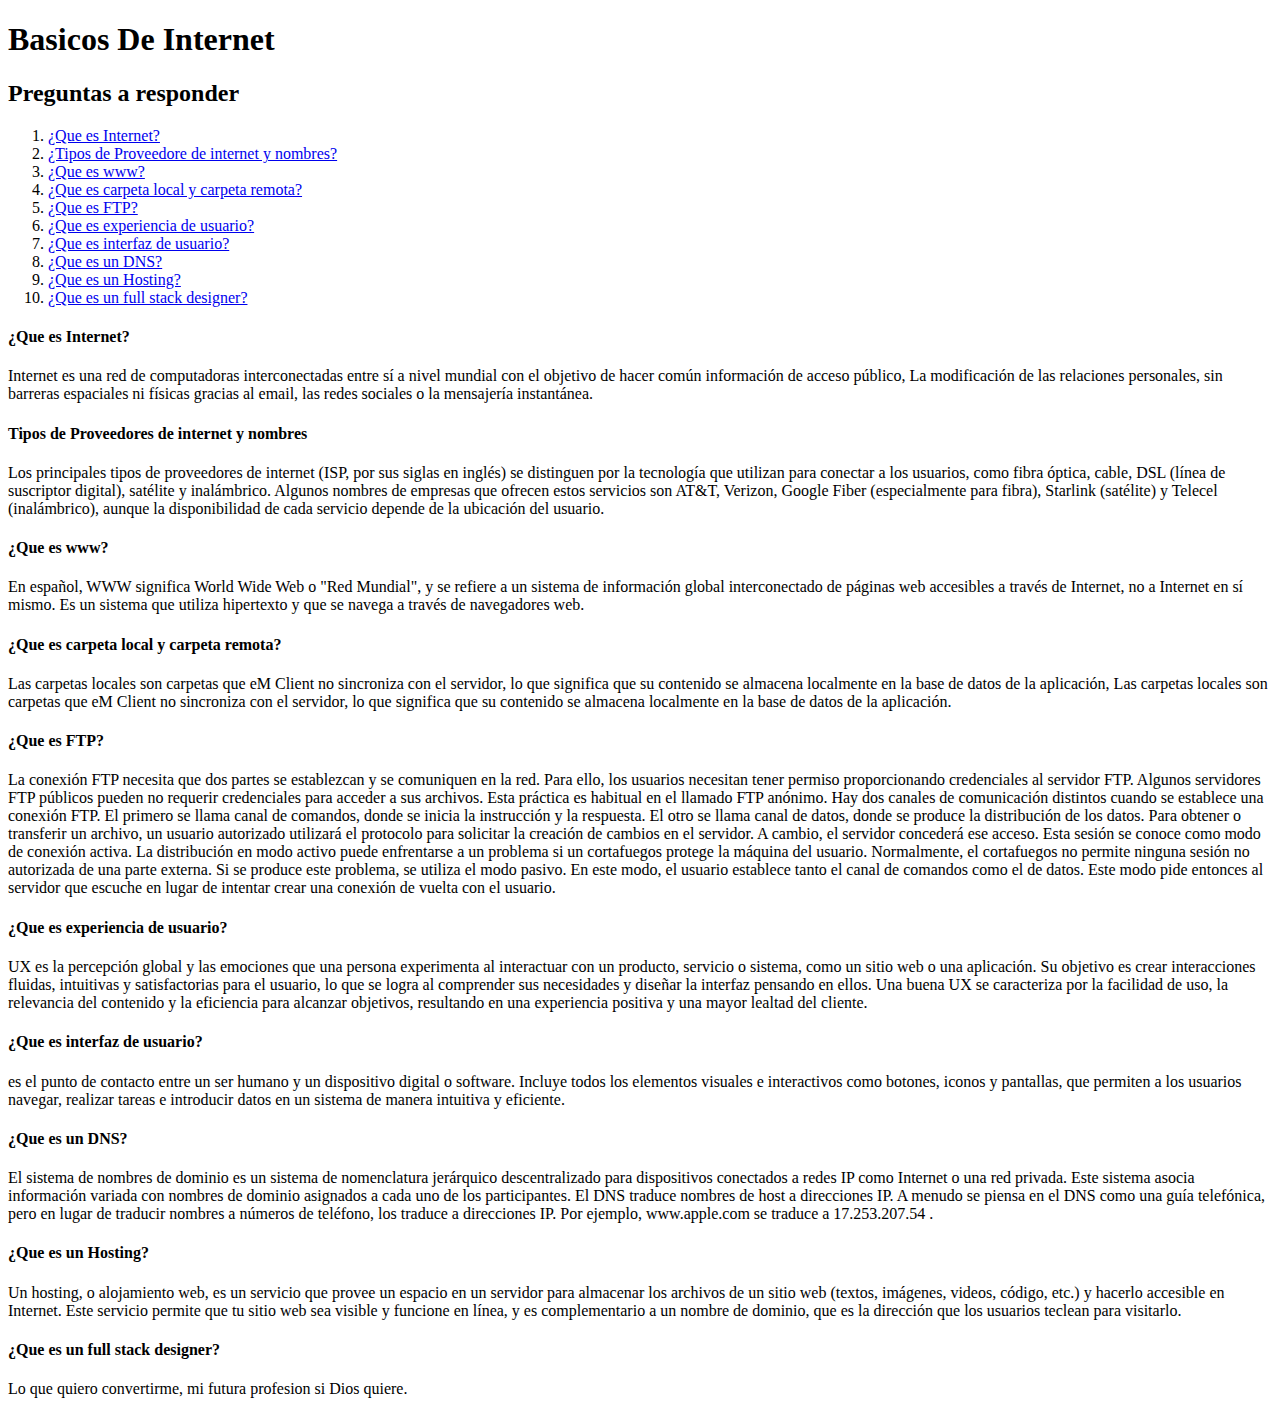
<file: u2/Basicosinternet.html>
<!DOCTYPE html>
<html lang="en">
<head>
    <meta charset="UTF-8">
    <meta name="viewport" content="width=device-width, initial-scale=1.0">
    <title>Basicos de Internet</title>
    <link rel="stylesheet" href="../u2/Basicosinternet.html">
</head>
<body>
    <header>
        <H1>Basicos De Internet</H1>
    </header>
    <main>
<h2>Preguntas a responder</h2>
<ol>
  <li><a href="#1">¿Que es Internet?</a></li>
  <li><a href="#2">¿Tipos de Proveedore de internet y nombres?</a></li>
  <li><a href="#3">¿Que es www?</a></li>
  <li><a href="#4">¿Que es carpeta local y carpeta remota?</a></li>
  <li><a href="#5">¿Que es FTP?</a></li>
  <li><a href="#6">¿Que es experiencia de usuario?</a></li>
  <li><a href="#7">¿Que es interfaz de usuario?</a></li>
  <li><a href="#8">¿Que es un DNS?</a></li>
  <li><a href="#9">¿Que es un Hosting?</a></li>
  <li><a href="#10">¿Que es un full stack designer?</a></li>
</ol>



<a name="1"></a>
<h4>¿Que es Internet?</h4>
<p>Internet es una red de computadoras interconectadas entre sí a nivel mundial con el objetivo de hacer común información de acceso público, La modificación de las relaciones personales, sin barreras espaciales ni físicas gracias al email, las redes sociales o la mensajería instantánea.</p>


<a name="2"></a>
<h4>Tipos de Proveedores de internet y nombres</h4>
<p>Los principales tipos de proveedores de internet (ISP, por sus siglas en inglés) se distinguen por la tecnología que utilizan para conectar a los usuarios, como fibra óptica, cable, DSL (línea de suscriptor digital), satélite y inalámbrico. Algunos nombres de empresas que ofrecen estos servicios son AT&T, Verizon, Google Fiber (especialmente para fibra), Starlink (satélite) y Telecel (inalámbrico), aunque la disponibilidad de cada servicio depende de la ubicación del usuario. </p>

<a name="3"></a>
<h4>¿Que es www?</h4>
<p>En español, WWW significa World Wide Web o "Red Mundial", y se refiere a un sistema de información global interconectado de páginas web accesibles a través de Internet, no a Internet en sí mismo. Es un sistema que utiliza hipertexto y que se navega a través de navegadores web. </p>

<a name="4"></a>
<h4>¿Que es carpeta local y carpeta remota?</h4>
<p>Las carpetas locales son carpetas que eM Client no sincroniza con el servidor, lo que significa que su contenido se almacena localmente en la base de datos de la aplicación, Las carpetas locales son carpetas que eM Client no sincroniza con el servidor, lo que significa que su contenido se almacena localmente en la base de datos de la aplicación.</p>

<a name="5"></a>
<h4>¿Que es FTP?</h4>
<p>La conexión FTP necesita que dos partes se establezcan y se comuniquen en la red. Para ello, los usuarios necesitan tener permiso proporcionando credenciales al servidor FTP. Algunos servidores FTP públicos pueden no requerir credenciales para acceder a sus archivos. Esta práctica es habitual en el llamado FTP anónimo.
Hay dos canales de comunicación distintos cuando se establece una conexión FTP. El primero se llama canal de comandos, donde se inicia la instrucción y la respuesta. El otro se llama canal de datos, donde se produce la distribución de los datos.
Para obtener o transferir un archivo, un usuario autorizado utilizará el protocolo para solicitar la creación de cambios en el servidor. A cambio, el servidor concederá ese acceso. Esta sesión se conoce como modo de conexión activa.
La distribución en modo activo puede enfrentarse a un problema si un cortafuegos protege la máquina del usuario. Normalmente, el cortafuegos no permite ninguna sesión no autorizada de una parte externa.
Si se produce este problema, se utiliza el modo pasivo. En este modo, el usuario establece tanto el canal de comandos como el de datos. Este modo pide entonces al servidor que escuche en lugar de intentar crear una conexión de vuelta con el usuario.</p>

<a name="6"></a>
<h4>¿Que es experiencia de usuario?</h4>
<p>UX es la percepción global y las emociones que una persona experimenta al interactuar con un producto, servicio o sistema, como un sitio web o una aplicación. Su objetivo es crear interacciones fluidas, intuitivas y satisfactorias para el usuario, lo que se logra al comprender sus necesidades y diseñar la interfaz pensando en ellos. Una buena UX se caracteriza por la facilidad de uso, la relevancia del contenido y la eficiencia para alcanzar objetivos, resultando en una experiencia positiva y una mayor lealtad del cliente. </p>

<a name="7"></a>
<h4>¿Que es interfaz de usuario?</h4>
<p>es el punto de contacto entre un ser humano y un dispositivo digital o software. Incluye todos los elementos visuales e interactivos como botones, iconos y pantallas, que permiten a los usuarios navegar, realizar tareas e introducir datos en un sistema de manera intuitiva y eficiente. </p>

<a name="8"></a>
<h4>¿Que es un DNS?</h4>
<p>El sistema de nombres de dominio es un sistema de nomenclatura jerárquico descentralizado para dispositivos conectados a redes IP como Internet o una red privada. Este sistema asocia información variada con nombres de dominio asignados a cada uno de los participantes.
    El DNS traduce nombres de host a direcciones IP. A menudo se piensa en el DNS como una guía telefónica, pero en lugar de traducir nombres a números de teléfono, los traduce a direcciones IP. Por ejemplo, www.apple.com se traduce a 17.253.207.54 .
</p>

<a name="9"></a>
<h4>¿Que es un Hosting?</h4>
<p>Un hosting, o alojamiento web, es un servicio que provee un espacio en un servidor para almacenar los archivos de un sitio web (textos, imágenes, videos, código, etc.) y hacerlo accesible en Internet. Este servicio permite que tu sitio web sea visible y funcione en línea, y es complementario a un nombre de dominio, que es la dirección que los usuarios teclean para visitarlo. </p>

<a name="10"></a>
<h4>¿Que es un full stack designer?</h4>
<p>Lo que quiero convertirme, mi futura profesion si Dios quiere.</p>



    </main>

    <footer>

    </footer>
</body>
</html>
</file>
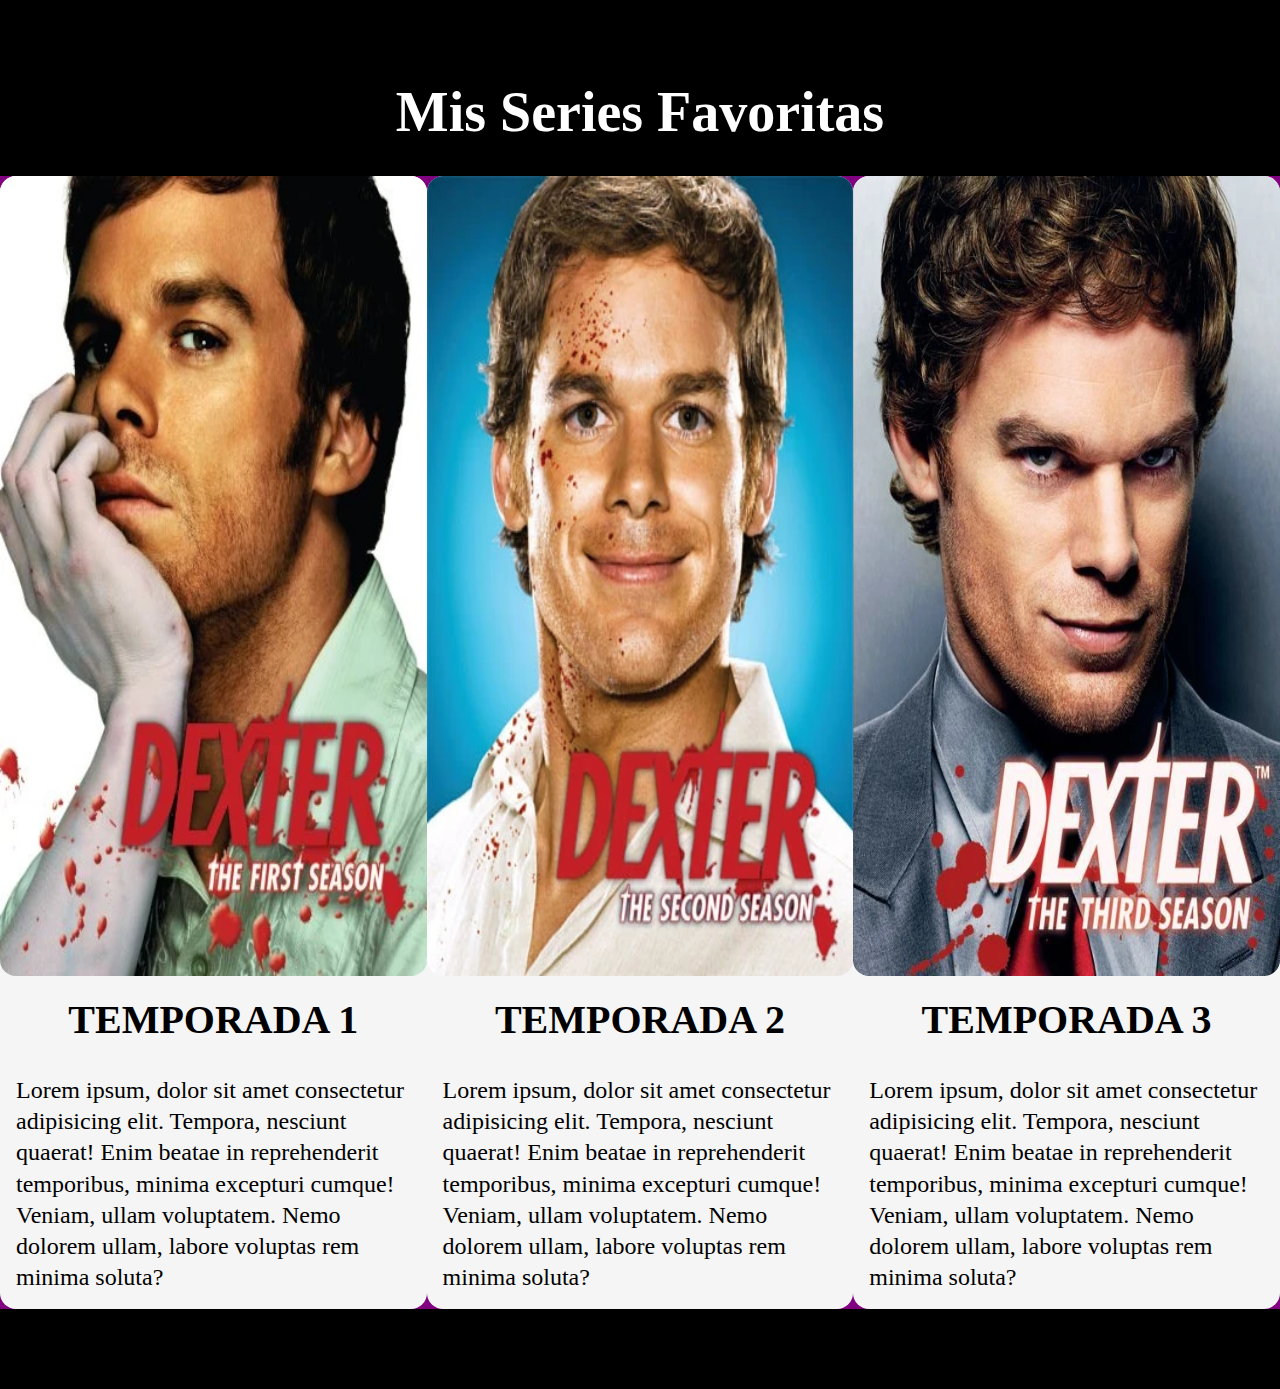
<file: u2/flexbox.html>
<!DOCTYPE html>
<html lang="en">
<head>
    <meta charset="UTF-8">
    <meta name="viewport" content="width=device-width, initial-scale=1.0">
    <title>flexbox</title>

     <!--CSS DEL PROYECTO-->
    <link rel="stylesheet" href="..//css/flexbox.css">
</head>
<body>
    <section class="card">
<h1>Mis Series Favoritas</h1>

        <div class="container">


            <div class="items">
                
                <img src="..//img/Dexter_primera_temporada.webp" alt="_blank">
                <h2>TEMPORADA 1</h2>
                <p>Lorem ipsum, dolor sit amet consectetur adipisicing elit. Tempora, nesciunt quaerat! Enim beatae in reprehenderit temporibus, minima excepturi cumque! Veniam, ullam voluptatem. Nemo dolorem ullam, labore voluptas rem minima soluta?</p>


            </div>


            <div class="items dos">
                
                <img src="..//img/Temporada_2.webp" alt="_blank">
                <h2>TEMPORADA 2</h2>
                <p>Lorem ipsum, dolor sit amet consectetur adipisicing elit. Tempora, nesciunt quaerat! Enim beatae in reprehenderit temporibus, minima excepturi cumque! Veniam, ullam voluptatem. Nemo dolorem ullam, labore voluptas rem minima soluta?</p>



            </div>


            <div class="items">
                
                <img src="..//img/Tercera_temporada.webp" alt="_blank">
                <h2>TEMPORADA 3</h2>
                <p>Lorem ipsum, dolor sit amet consectetur adipisicing elit. Tempora, nesciunt quaerat! Enim beatae in reprehenderit temporibus, minima excepturi cumque! Veniam, ullam voluptatem. Nemo dolorem ullam, labore voluptas rem minima soluta?</p>



    

            </div>

           

 </div>


    </section>
    
</body>
</html>
</file>
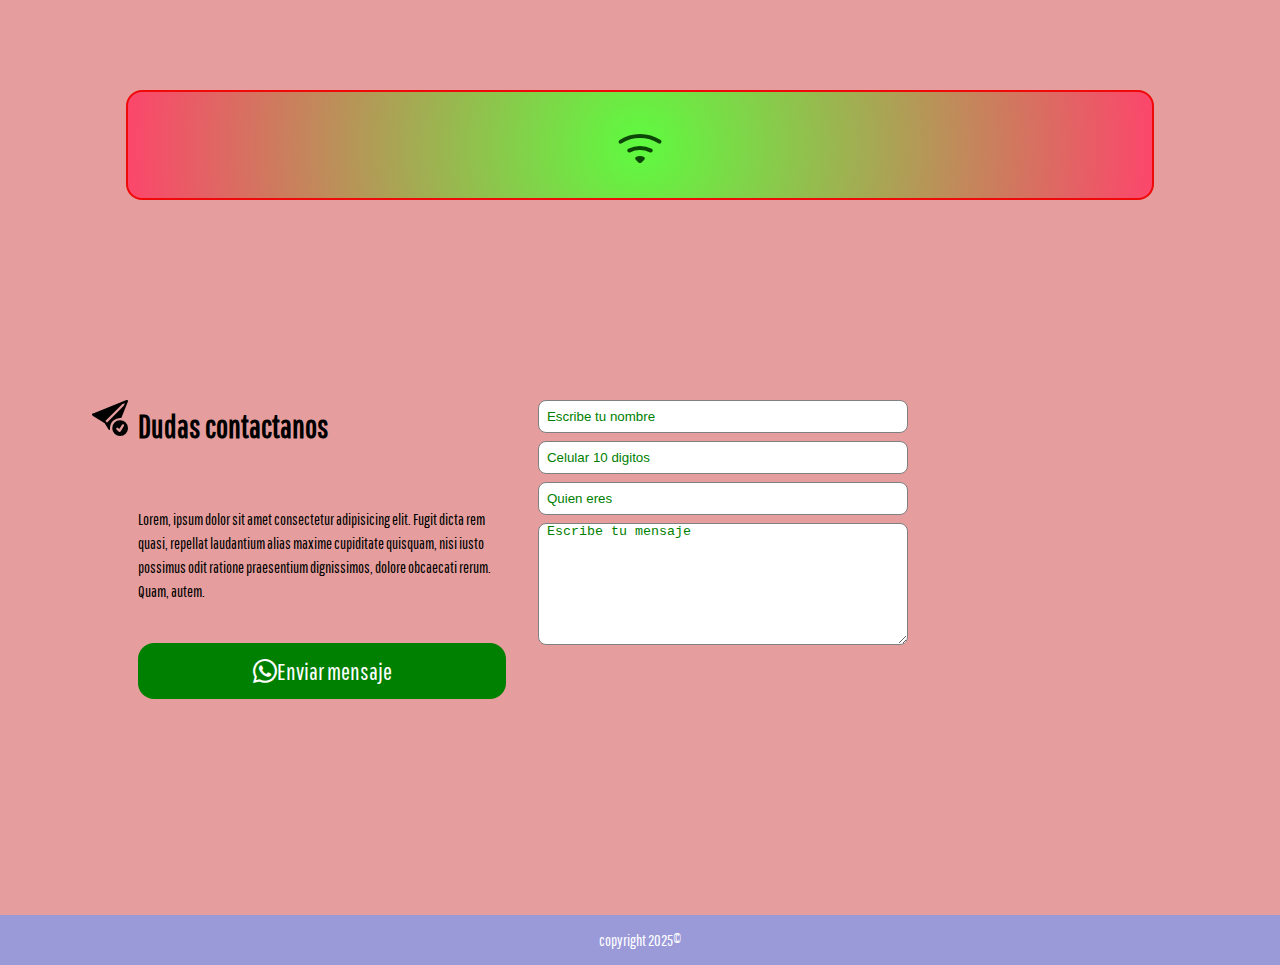
<file: u2/form.html>
<!DOCTYPE html>
<html lang="en">
<head>
    <meta charset="UTF-8">
    <meta name="viewport" content="width=device-width, initial-scale=1.0">
    <title>Document</title>
    <!--FUENTES-->
    <link href="https://fonts.googleapis.com/css2?family=Pathway+Gothic+One&display=swap" rel="stylesheet">


    


    <!--CSS DEL PROYECTO-->
    <link rel="stylesheet" href="..//css/form.css">

    <!--BOOTSTRAP ICONS-->
    <link rel="stylesheet" href="https://cdn.jsdelivr.net/npm/bootstrap-icons@1.13.1/font/bootstrap-icons.min.css">
    
    

</head>
<header class="cabecera"><i class="bi bi-wifi-2"></i></header>
<body>
    <main class="principal">
    <section class="contenido">




    <div class="items uno">
        <h2>Dudas contactanos</h2>
        <p>Lorem, ipsum dolor sit amet consectetur adipisicing elit. Fugit dicta rem quasi, repellat laudantium alias maxime cupiditate quisquam, nisi iusto possimus odit ratione praesentium dignissimos, dolore obcaecati rerum. Quam, autem.</p>
        <a href="#"><i class="bi bi-whatsapp"></i>Enviar mensaje</a>
    </div>
    <div class="items">
        <form action="enviar.php" method="post">
        <input type="text" placeholder= "Escribe tu nombre">
        <input type="tel" name="" id="" placeholder="Celular 10 digitos">
        

        <input list="browsers"placeholder="Quien eres">
        <datalist id="browsers">
        <option value="Estudiante"></option>
        <option value="Egresado"></option>
        <option value="Aspirante"></option>
        <option value="Empleado"></option>

        </datalist>
        <textarea name="" id="" placeholder="Escribe tu mensaje"></textarea>

        
            
    

        </form>
    </div>
    </section>
    </main>

    <footer class="pie">copyright 2025&copy;</footer>
    

</body>
</html>
</file>
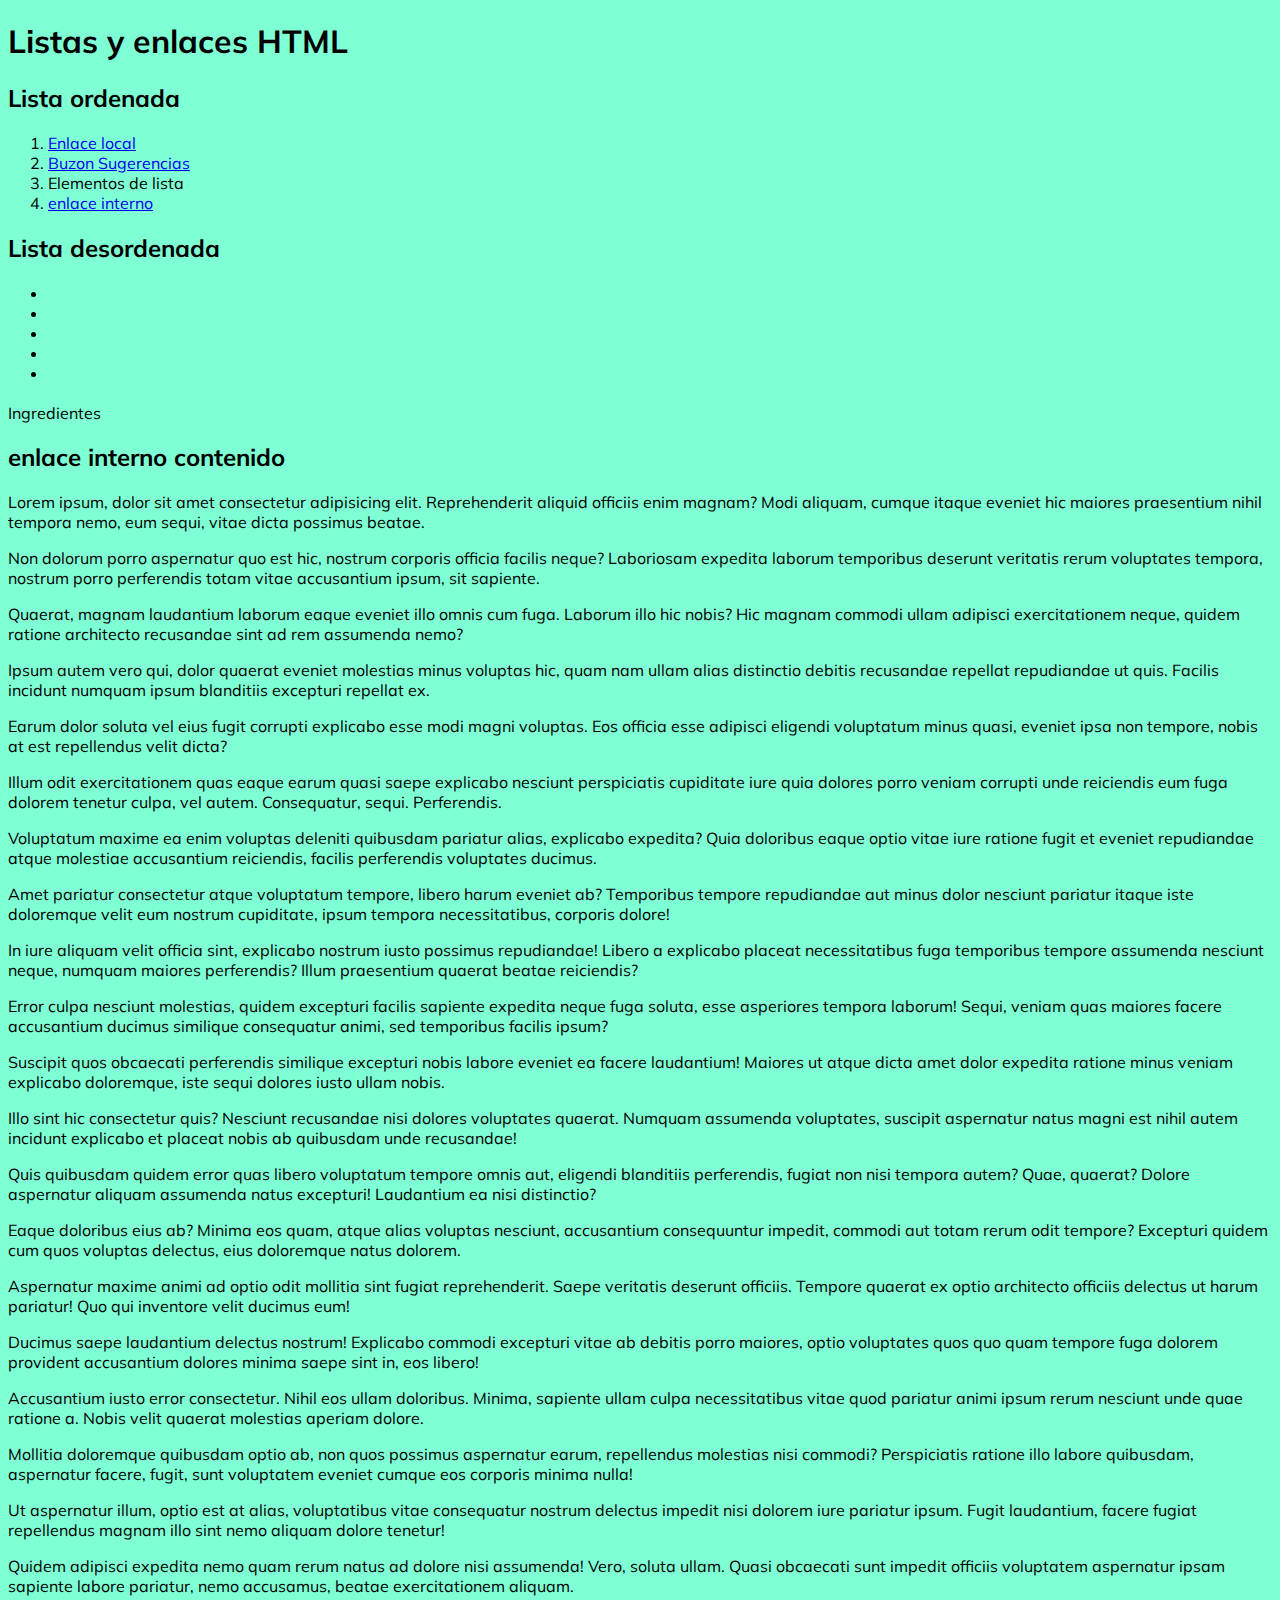
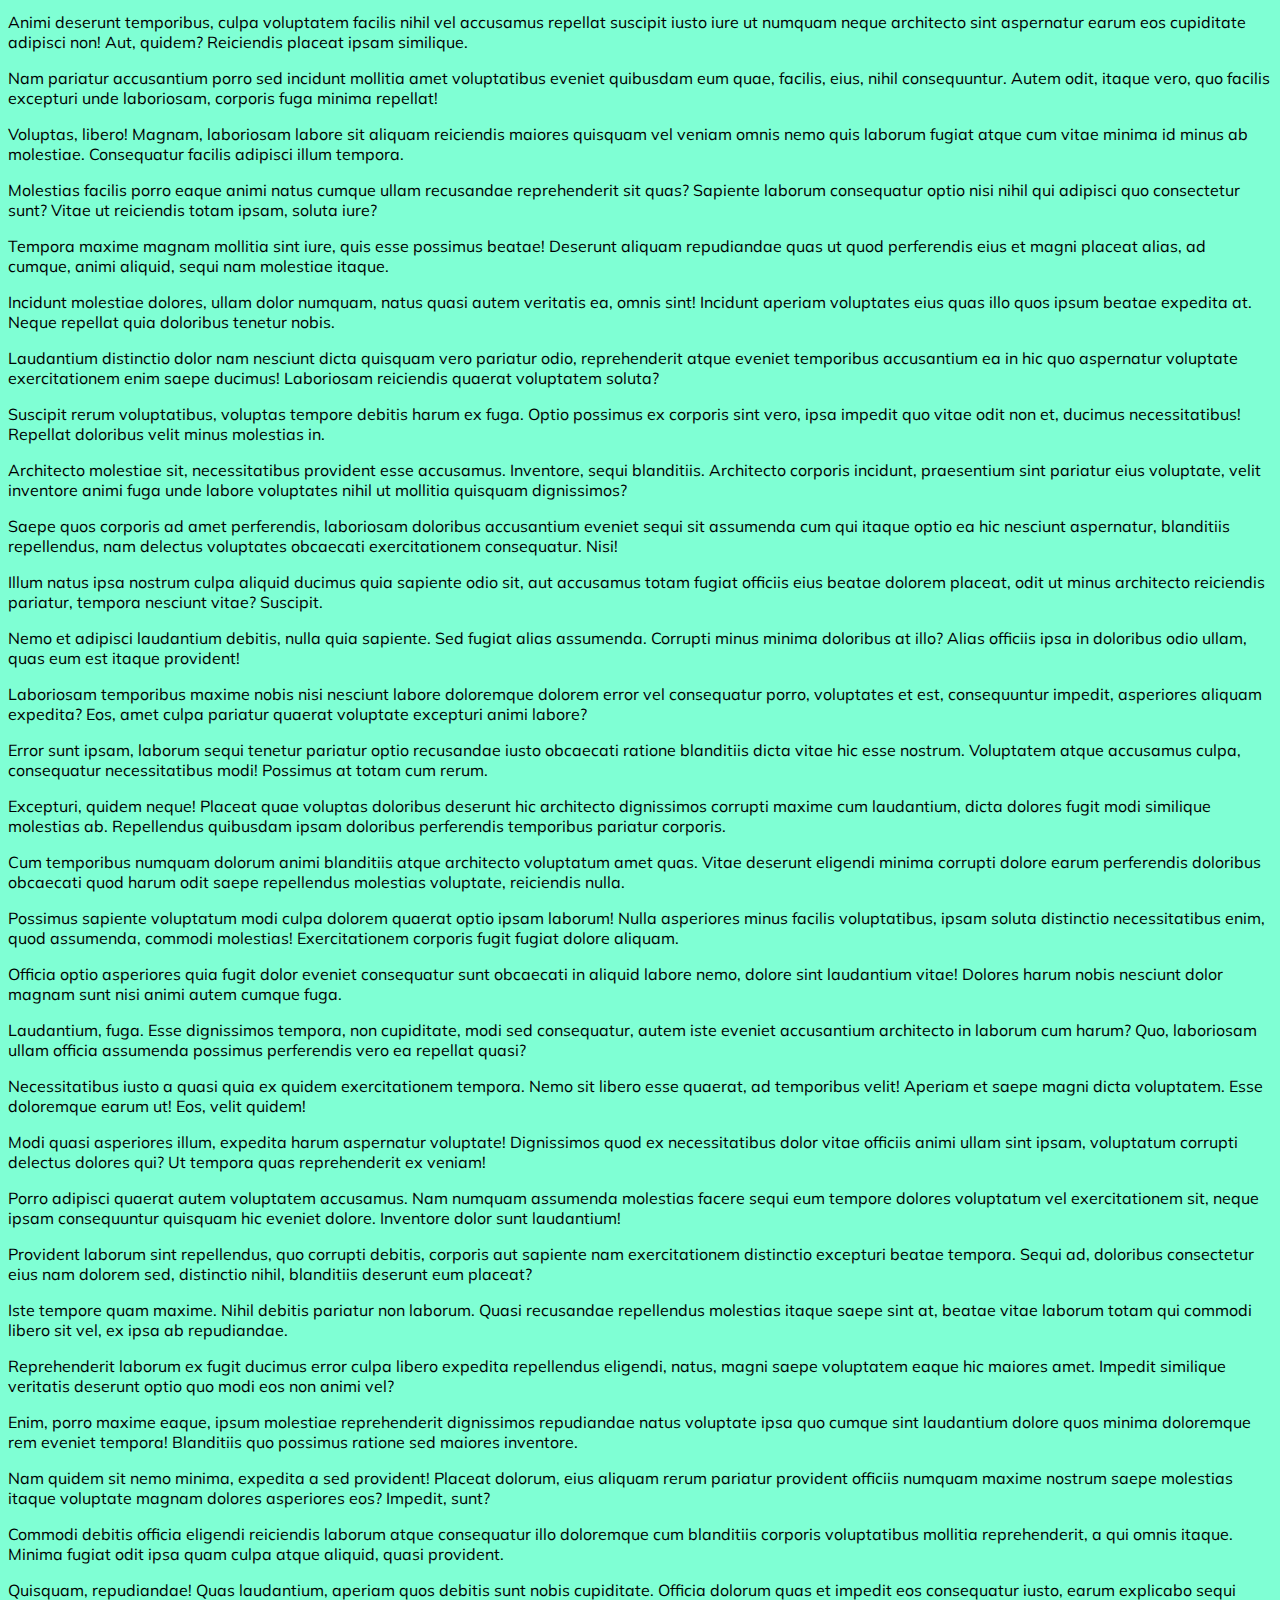
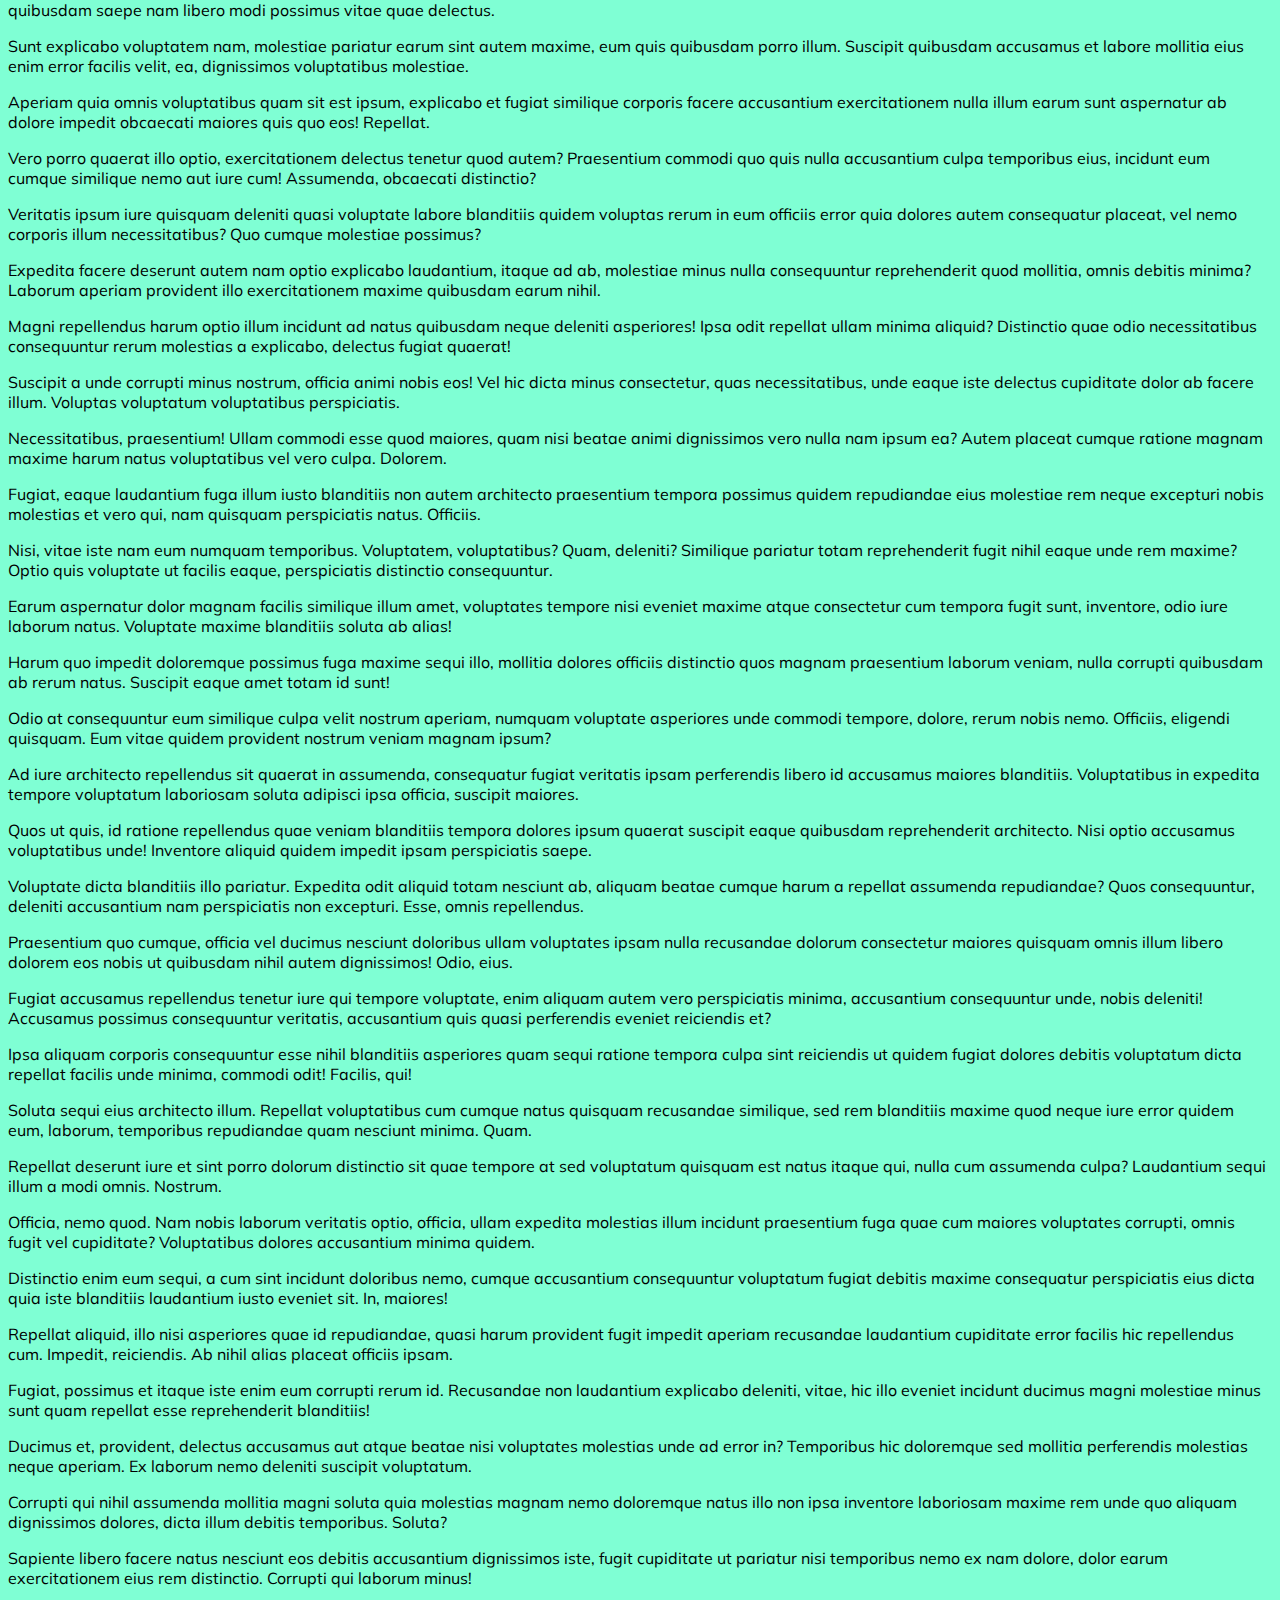
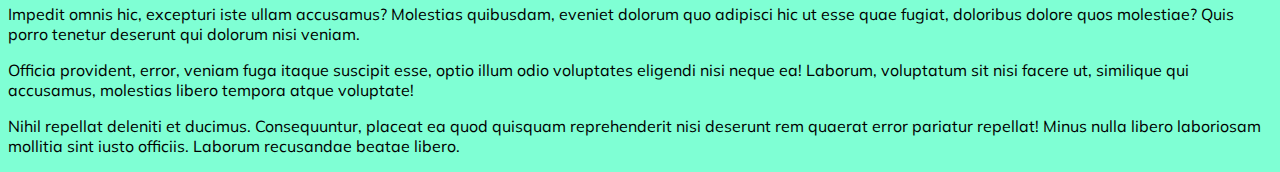
<file: u2/listasyenlaces.html>
<!DOCTYPE html>
<html lang="en">
<head>
    <meta charset="UTF-8">
    <meta name="viewport" content="width=device-width, initial-scale=1.0">
    <meta name="Author"content="Ishareson">
    <meta name="keywords"content="Venta de Calzado Economico,Tenis,Zapatos Formales, Sandalias en Huatabampo y Ciudad Obregón">
    <meta name="description" content="Zapatos duraderos de piel, Tenis para hacer ejercicio y para el diario, hombre, mujer, niño, niña">
    <title>Listas y Enlaces</title>

    <!--FUENTES-->
    <link href="https://fonts.googleapis.com/css2?family=Mulish:ital,wght@1,800&display=swap" rel="stylesheet">

    <!--CSS DEL PROYECTO-->
    <link rel="stylesheet" href="..//css/listas.css">
</head>
<body>
    <header>
<h1>Listas y enlaces HTML</h1>
    </header>
    <main>
        <H2>Lista ordenada</H2>
        <ol>
            <li><a href="https://www.instagram.com/perritos_hc/?hl=es" target="_blank">Enlace local</a></li>
                <li><a href="mailto:lucegamesxd@gmail.com" target="_blank">Buzon Sugerencias</a></li>
            <li>Elementos de lista</li>
            <li><a href="#cont">enlace interno</a></li>
        </ol>
        <h2>Lista desordenada</h2>
             <ul>
                <li></li>
                <li></li>
                <li></li>
                <li></li>
                <li></li>
             </ul>
             
<h2></h2>
<dl>
    <dt>Ingredientes</dt>
    <dd></dd>
    <dd></dd>
    <dd></dd>
</dl>
<a name="cont"></a>
<h2>enlace interno contenido</h2>
<p>Lorem ipsum, dolor sit amet consectetur adipisicing elit. Reprehenderit aliquid officiis enim magnam? Modi aliquam, cumque itaque eveniet hic maiores praesentium nihil tempora nemo, eum sequi, vitae dicta possimus beatae.</p>
<p>Non dolorum porro aspernatur quo est hic, nostrum corporis officia facilis neque? Laboriosam expedita laborum temporibus deserunt veritatis rerum voluptates tempora, nostrum porro perferendis totam vitae accusantium ipsum, sit sapiente.</p>
<p>Quaerat, magnam laudantium laborum eaque eveniet illo omnis cum fuga. Laborum illo hic nobis? Hic magnam commodi ullam adipisci exercitationem neque, quidem ratione architecto recusandae sint ad rem assumenda nemo?</p>
<p>Ipsum autem vero qui, dolor quaerat eveniet molestias minus voluptas hic, quam nam ullam alias distinctio debitis recusandae repellat repudiandae ut quis. Facilis incidunt numquam ipsum blanditiis excepturi repellat ex.</p>
<p>Earum dolor soluta vel eius fugit corrupti explicabo esse modi magni voluptas. Eos officia esse adipisci eligendi voluptatum minus quasi, eveniet ipsa non tempore, nobis at est repellendus velit dicta?</p>
<p>Illum odit exercitationem quas eaque earum quasi saepe explicabo nesciunt perspiciatis cupiditate iure quia dolores porro veniam corrupti unde reiciendis eum fuga dolorem tenetur culpa, vel autem. Consequatur, sequi. Perferendis.</p>
<p>Voluptatum maxime ea enim voluptas deleniti quibusdam pariatur alias, explicabo expedita? Quia doloribus eaque optio vitae iure ratione fugit et eveniet repudiandae atque molestiae accusantium reiciendis, facilis perferendis voluptates ducimus.</p>
<p>Amet pariatur consectetur atque voluptatum tempore, libero harum eveniet ab? Temporibus tempore repudiandae aut minus dolor nesciunt pariatur itaque iste doloremque velit eum nostrum cupiditate, ipsum tempora necessitatibus, corporis dolore!</p>
<p>In iure aliquam velit officia sint, explicabo nostrum iusto possimus repudiandae! Libero a explicabo placeat necessitatibus fuga temporibus tempore assumenda nesciunt neque, numquam maiores perferendis? Illum praesentium quaerat beatae reiciendis?</p>
<p>Error culpa nesciunt molestias, quidem excepturi facilis sapiente expedita neque fuga soluta, esse asperiores tempora laborum! Sequi, veniam quas maiores facere accusantium ducimus similique consequatur animi, sed temporibus facilis ipsum?</p>
<p>Suscipit quos obcaecati perferendis similique excepturi nobis labore eveniet ea facere laudantium! Maiores ut atque dicta amet dolor expedita ratione minus veniam explicabo doloremque, iste sequi dolores iusto ullam nobis.</p>
<p>Illo sint hic consectetur quis? Nesciunt recusandae nisi dolores voluptates quaerat. Numquam assumenda voluptates, suscipit aspernatur natus magni est nihil autem incidunt explicabo et placeat nobis ab quibusdam unde recusandae!</p>
<p>Quis quibusdam quidem error quas libero voluptatum tempore omnis aut, eligendi blanditiis perferendis, fugiat non nisi tempora autem? Quae, quaerat? Dolore aspernatur aliquam assumenda natus excepturi! Laudantium ea nisi distinctio?</p>
<p>Eaque doloribus eius ab? Minima eos quam, atque alias voluptas nesciunt, accusantium consequuntur impedit, commodi aut totam rerum odit tempore? Excepturi quidem cum quos voluptas delectus, eius doloremque natus dolorem.</p>
<p>Aspernatur maxime animi ad optio odit mollitia sint fugiat reprehenderit. Saepe veritatis deserunt officiis. Tempore quaerat ex optio architecto officiis delectus ut harum pariatur! Quo qui inventore velit ducimus eum!</p>
<p>Ducimus saepe laudantium delectus nostrum! Explicabo commodi excepturi vitae ab debitis porro maiores, optio voluptates quos quo quam tempore fuga dolorem provident accusantium dolores minima saepe sint in, eos libero!</p>
<p>Accusantium iusto error consectetur. Nihil eos ullam doloribus. Minima, sapiente ullam culpa necessitatibus vitae quod pariatur animi ipsum rerum nesciunt unde quae ratione a. Nobis velit quaerat molestias aperiam dolore.</p>
<p>Mollitia doloremque quibusdam optio ab, non quos possimus aspernatur earum, repellendus molestias nisi commodi? Perspiciatis ratione illo labore quibusdam, aspernatur facere, fugit, sunt voluptatem eveniet cumque eos corporis minima nulla!</p>
<p>Ut aspernatur illum, optio est at alias, voluptatibus vitae consequatur nostrum delectus impedit nisi dolorem iure pariatur ipsum. Fugit laudantium, facere fugiat repellendus magnam illo sint nemo aliquam dolore tenetur!</p>
<p>Quidem adipisci expedita nemo quam rerum natus ad dolore nisi assumenda! Vero, soluta ullam. Quasi obcaecati sunt impedit officiis voluptatem aspernatur ipsam sapiente labore pariatur, nemo accusamus, beatae exercitationem aliquam.</p>
<p>Animi deserunt temporibus, culpa voluptatem facilis nihil vel accusamus repellat suscipit iusto iure ut numquam neque architecto sint aspernatur earum eos cupiditate adipisci non! Aut, quidem? Reiciendis placeat ipsam similique.</p>
<p>Nam pariatur accusantium porro sed incidunt mollitia amet voluptatibus eveniet quibusdam eum quae, facilis, eius, nihil consequuntur. Autem odit, itaque vero, quo facilis excepturi unde laboriosam, corporis fuga minima repellat!</p>
<p>Voluptas, libero! Magnam, laboriosam labore sit aliquam reiciendis maiores quisquam vel veniam omnis nemo quis laborum fugiat atque cum vitae minima id minus ab molestiae. Consequatur facilis adipisci illum tempora.</p>
<p>Molestias facilis porro eaque animi natus cumque ullam recusandae reprehenderit sit quas? Sapiente laborum consequatur optio nisi nihil qui adipisci quo consectetur sunt? Vitae ut reiciendis totam ipsam, soluta iure?</p>
<p>Tempora maxime magnam mollitia sint iure, quis esse possimus beatae! Deserunt aliquam repudiandae quas ut quod perferendis eius et magni placeat alias, ad cumque, animi aliquid, sequi nam molestiae itaque.</p>
<p>Incidunt molestiae dolores, ullam dolor numquam, natus quasi autem veritatis ea, omnis sint! Incidunt aperiam voluptates eius quas illo quos ipsum beatae expedita at. Neque repellat quia doloribus tenetur nobis.</p>
<p>Laudantium distinctio dolor nam nesciunt dicta quisquam vero pariatur odio, reprehenderit atque eveniet temporibus accusantium ea in hic quo aspernatur voluptate exercitationem enim saepe ducimus! Laboriosam reiciendis quaerat voluptatem soluta?</p>
<p>Suscipit rerum voluptatibus, voluptas tempore debitis harum ex fuga. Optio possimus ex corporis sint vero, ipsa impedit quo vitae odit non et, ducimus necessitatibus! Repellat doloribus velit minus molestias in.</p>
<p>Architecto molestiae sit, necessitatibus provident esse accusamus. Inventore, sequi blanditiis. Architecto corporis incidunt, praesentium sint pariatur eius voluptate, velit inventore animi fuga unde labore voluptates nihil ut mollitia quisquam dignissimos?</p>
<p>Saepe quos corporis ad amet perferendis, laboriosam doloribus accusantium eveniet sequi sit assumenda cum qui itaque optio ea hic nesciunt aspernatur, blanditiis repellendus, nam delectus voluptates obcaecati exercitationem consequatur. Nisi!</p>
<p>Illum natus ipsa nostrum culpa aliquid ducimus quia sapiente odio sit, aut accusamus totam fugiat officiis eius beatae dolorem placeat, odit ut minus architecto reiciendis pariatur, tempora nesciunt vitae? Suscipit.</p>
<p>Nemo et adipisci laudantium debitis, nulla quia sapiente. Sed fugiat alias assumenda. Corrupti minus minima doloribus at illo? Alias officiis ipsa in doloribus odio ullam, quas eum est itaque provident!</p>
<p>Laboriosam temporibus maxime nobis nisi nesciunt labore doloremque dolorem error vel consequatur porro, voluptates et est, consequuntur impedit, asperiores aliquam expedita? Eos, amet culpa pariatur quaerat voluptate excepturi animi labore?</p>
<p>Error sunt ipsam, laborum sequi tenetur pariatur optio recusandae iusto obcaecati ratione blanditiis dicta vitae hic esse nostrum. Voluptatem atque accusamus culpa, consequatur necessitatibus modi! Possimus at totam cum rerum.</p>
<p>Excepturi, quidem neque! Placeat quae voluptas doloribus deserunt hic architecto dignissimos corrupti maxime cum laudantium, dicta dolores fugit modi similique molestias ab. Repellendus quibusdam ipsam doloribus perferendis temporibus pariatur corporis.</p>
<p>Cum temporibus numquam dolorum animi blanditiis atque architecto voluptatum amet quas. Vitae deserunt eligendi minima corrupti dolore earum perferendis doloribus obcaecati quod harum odit saepe repellendus molestias voluptate, reiciendis nulla.</p>
<p>Possimus sapiente voluptatum modi culpa dolorem quaerat optio ipsam laborum! Nulla asperiores minus facilis voluptatibus, ipsam soluta distinctio necessitatibus enim, quod assumenda, commodi molestias! Exercitationem corporis fugit fugiat dolore aliquam.</p>
<p>Officia optio asperiores quia fugit dolor eveniet consequatur sunt obcaecati in aliquid labore nemo, dolore sint laudantium vitae! Dolores harum nobis nesciunt dolor magnam sunt nisi animi autem cumque fuga.</p>
<p>Laudantium, fuga. Esse dignissimos tempora, non cupiditate, modi sed consequatur, autem iste eveniet accusantium architecto in laborum cum harum? Quo, laboriosam ullam officia assumenda possimus perferendis vero ea repellat quasi?</p>
<p>Necessitatibus iusto a quasi quia ex quidem exercitationem tempora. Nemo sit libero esse quaerat, ad temporibus velit! Aperiam et saepe magni dicta voluptatem. Esse doloremque earum ut! Eos, velit quidem!</p>
<p>Modi quasi asperiores illum, expedita harum aspernatur voluptate! Dignissimos quod ex necessitatibus dolor vitae officiis animi ullam sint ipsam, voluptatum corrupti delectus dolores qui? Ut tempora quas reprehenderit ex veniam!</p>
<p>Porro adipisci quaerat autem voluptatem accusamus. Nam numquam assumenda molestias facere sequi eum tempore dolores voluptatum vel exercitationem sit, neque ipsam consequuntur quisquam hic eveniet dolore. Inventore dolor sunt laudantium!</p>
<p>Provident laborum sint repellendus, quo corrupti debitis, corporis aut sapiente nam exercitationem distinctio excepturi beatae tempora. Sequi ad, doloribus consectetur eius nam dolorem sed, distinctio nihil, blanditiis deserunt eum placeat?</p>
<p>Iste tempore quam maxime. Nihil debitis pariatur non laborum. Quasi recusandae repellendus molestias itaque saepe sint at, beatae vitae laborum totam qui commodi libero sit vel, ex ipsa ab repudiandae.</p>
<p>Reprehenderit laborum ex fugit ducimus error culpa libero expedita repellendus eligendi, natus, magni saepe voluptatem eaque hic maiores amet. Impedit similique veritatis deserunt optio quo modi eos non animi vel?</p>
<p>Enim, porro maxime eaque, ipsum molestiae reprehenderit dignissimos repudiandae natus voluptate ipsa quo cumque sint laudantium dolore quos minima doloremque rem eveniet tempora! Blanditiis quo possimus ratione sed maiores inventore.</p>
<p>Nam quidem sit nemo minima, expedita a sed provident! Placeat dolorum, eius aliquam rerum pariatur provident officiis numquam maxime nostrum saepe molestias itaque voluptate magnam dolores asperiores eos? Impedit, sunt?</p>
<p>Commodi debitis officia eligendi reiciendis laborum atque consequatur illo doloremque cum blanditiis corporis voluptatibus mollitia reprehenderit, a qui omnis itaque. Minima fugiat odit ipsa quam culpa atque aliquid, quasi provident.</p>
<p>Quisquam, repudiandae! Quas laudantium, aperiam quos debitis sunt nobis cupiditate. Officia dolorum quas et impedit eos consequatur iusto, earum explicabo sequi quibusdam saepe nam libero modi possimus vitae quae delectus.</p>
<p>Sunt explicabo voluptatem nam, molestiae pariatur earum sint autem maxime, eum quis quibusdam porro illum. Suscipit quibusdam accusamus et labore mollitia eius enim error facilis velit, ea, dignissimos voluptatibus molestiae.</p>
<p>Aperiam quia omnis voluptatibus quam sit est ipsum, explicabo et fugiat similique corporis facere accusantium exercitationem nulla illum earum sunt aspernatur ab dolore impedit obcaecati maiores quis quo eos! Repellat.</p>
<p>Vero porro quaerat illo optio, exercitationem delectus tenetur quod autem? Praesentium commodi quo quis nulla accusantium culpa temporibus eius, incidunt eum cumque similique nemo aut iure cum! Assumenda, obcaecati distinctio?</p>
<p>Veritatis ipsum iure quisquam deleniti quasi voluptate labore blanditiis quidem voluptas rerum in eum officiis error quia dolores autem consequatur placeat, vel nemo corporis illum necessitatibus? Quo cumque molestiae possimus?</p>
<p>Expedita facere deserunt autem nam optio explicabo laudantium, itaque ad ab, molestiae minus nulla consequuntur reprehenderit quod mollitia, omnis debitis minima? Laborum aperiam provident illo exercitationem maxime quibusdam earum nihil.</p>
<p>Magni repellendus harum optio illum incidunt ad natus quibusdam neque deleniti asperiores! Ipsa odit repellat ullam minima aliquid? Distinctio quae odio necessitatibus consequuntur rerum molestias a explicabo, delectus fugiat quaerat!</p>
<p>Suscipit a unde corrupti minus nostrum, officia animi nobis eos! Vel hic dicta minus consectetur, quas necessitatibus, unde eaque iste delectus cupiditate dolor ab facere illum. Voluptas voluptatum voluptatibus perspiciatis.</p>
<p>Necessitatibus, praesentium! Ullam commodi esse quod maiores, quam nisi beatae animi dignissimos vero nulla nam ipsum ea? Autem placeat cumque ratione magnam maxime harum natus voluptatibus vel vero culpa. Dolorem.</p>
<p>Fugiat, eaque laudantium fuga illum iusto blanditiis non autem architecto praesentium tempora possimus quidem repudiandae eius molestiae rem neque excepturi nobis molestias et vero qui, nam quisquam perspiciatis natus. Officiis.</p>
<p>Nisi, vitae iste nam eum numquam temporibus. Voluptatem, voluptatibus? Quam, deleniti? Similique pariatur totam reprehenderit fugit nihil eaque unde rem maxime? Optio quis voluptate ut facilis eaque, perspiciatis distinctio consequuntur.</p>
<p>Earum aspernatur dolor magnam facilis similique illum amet, voluptates tempore nisi eveniet maxime atque consectetur cum tempora fugit sunt, inventore, odio iure laborum natus. Voluptate maxime blanditiis soluta ab alias!</p>
<p>Harum quo impedit doloremque possimus fuga maxime sequi illo, mollitia dolores officiis distinctio quos magnam praesentium laborum veniam, nulla corrupti quibusdam ab rerum natus. Suscipit eaque amet totam id sunt!</p>
<p>Odio at consequuntur eum similique culpa velit nostrum aperiam, numquam voluptate asperiores unde commodi tempore, dolore, rerum nobis nemo. Officiis, eligendi quisquam. Eum vitae quidem provident nostrum veniam magnam ipsum?</p>
<p>Ad iure architecto repellendus sit quaerat in assumenda, consequatur fugiat veritatis ipsam perferendis libero id accusamus maiores blanditiis. Voluptatibus in expedita tempore voluptatum laboriosam soluta adipisci ipsa officia, suscipit maiores.</p>
<p>Quos ut quis, id ratione repellendus quae veniam blanditiis tempora dolores ipsum quaerat suscipit eaque quibusdam reprehenderit architecto. Nisi optio accusamus voluptatibus unde! Inventore aliquid quidem impedit ipsam perspiciatis saepe.</p>
<p>Voluptate dicta blanditiis illo pariatur. Expedita odit aliquid totam nesciunt ab, aliquam beatae cumque harum a repellat assumenda repudiandae? Quos consequuntur, deleniti accusantium nam perspiciatis non excepturi. Esse, omnis repellendus.</p>
<p>Praesentium quo cumque, officia vel ducimus nesciunt doloribus ullam voluptates ipsam nulla recusandae dolorum consectetur maiores quisquam omnis illum libero dolorem eos nobis ut quibusdam nihil autem dignissimos! Odio, eius.</p>
<p>Fugiat accusamus repellendus tenetur iure qui tempore voluptate, enim aliquam autem vero perspiciatis minima, accusantium consequuntur unde, nobis deleniti! Accusamus possimus consequuntur veritatis, accusantium quis quasi perferendis eveniet reiciendis et?</p>
<p>Ipsa aliquam corporis consequuntur esse nihil blanditiis asperiores quam sequi ratione tempora culpa sint reiciendis ut quidem fugiat dolores debitis voluptatum dicta repellat facilis unde minima, commodi odit! Facilis, qui!</p>
<p>Soluta sequi eius architecto illum. Repellat voluptatibus cum cumque natus quisquam recusandae similique, sed rem blanditiis maxime quod neque iure error quidem eum, laborum, temporibus repudiandae quam nesciunt minima. Quam.</p>
<p>Repellat deserunt iure et sint porro dolorum distinctio sit quae tempore at sed voluptatum quisquam est natus itaque qui, nulla cum assumenda culpa? Laudantium sequi illum a modi omnis. Nostrum.</p>
<p>Officia, nemo quod. Nam nobis laborum veritatis optio, officia, ullam expedita molestias illum incidunt praesentium fuga quae cum maiores voluptates corrupti, omnis fugit vel cupiditate? Voluptatibus dolores accusantium minima quidem.</p>
<p>Distinctio enim eum sequi, a cum sint incidunt doloribus nemo, cumque accusantium consequuntur voluptatum fugiat debitis maxime consequatur perspiciatis eius dicta quia iste blanditiis laudantium iusto eveniet sit. In, maiores!</p>
<p>Repellat aliquid, illo nisi asperiores quae id repudiandae, quasi harum provident fugit impedit aperiam recusandae laudantium cupiditate error facilis hic repellendus cum. Impedit, reiciendis. Ab nihil alias placeat officiis ipsam.</p>
<p>Fugiat, possimus et itaque iste enim eum corrupti rerum id. Recusandae non laudantium explicabo deleniti, vitae, hic illo eveniet incidunt ducimus magni molestiae minus sunt quam repellat esse reprehenderit blanditiis!</p>
<p>Ducimus et, provident, delectus accusamus aut atque beatae nisi voluptates molestias unde ad error in? Temporibus hic doloremque sed mollitia perferendis molestias neque aperiam. Ex laborum nemo deleniti suscipit voluptatum.</p>
<p>Corrupti qui nihil assumenda mollitia magni soluta quia molestias magnam nemo doloremque natus illo non ipsa inventore laboriosam maxime rem unde quo aliquam dignissimos dolores, dicta illum debitis temporibus. Soluta?</p>
<p>Sapiente libero facere natus nesciunt eos debitis accusantium dignissimos iste, fugit cupiditate ut pariatur nisi temporibus nemo ex nam dolore, dolor earum exercitationem eius rem distinctio. Corrupti qui laborum minus!</p>
<p>Impedit omnis hic, excepturi iste ullam accusamus? Molestias quibusdam, eveniet dolorum quo adipisci hic ut esse quae fugiat, doloribus dolore quos molestiae? Quis porro tenetur deserunt qui dolorum nisi veniam.</p>
<p>Officia provident, error, veniam fuga itaque suscipit esse, optio illum odio voluptates eligendi nisi neque ea! Laborum, voluptatum sit nisi facere ut, similique qui accusamus, molestias libero tempora atque voluptate!</p>
<p>Nihil repellat deleniti et ducimus. Consequuntur, placeat ea quod quisquam reprehenderit nisi deserunt rem quaerat error pariatur repellat! Minus nulla libero laboriosam mollitia sint iusto officiis. Laborum recusandae beatae libero.</p>
    </main>
    <footer>

    </footer>
</body>
</html>
</file>
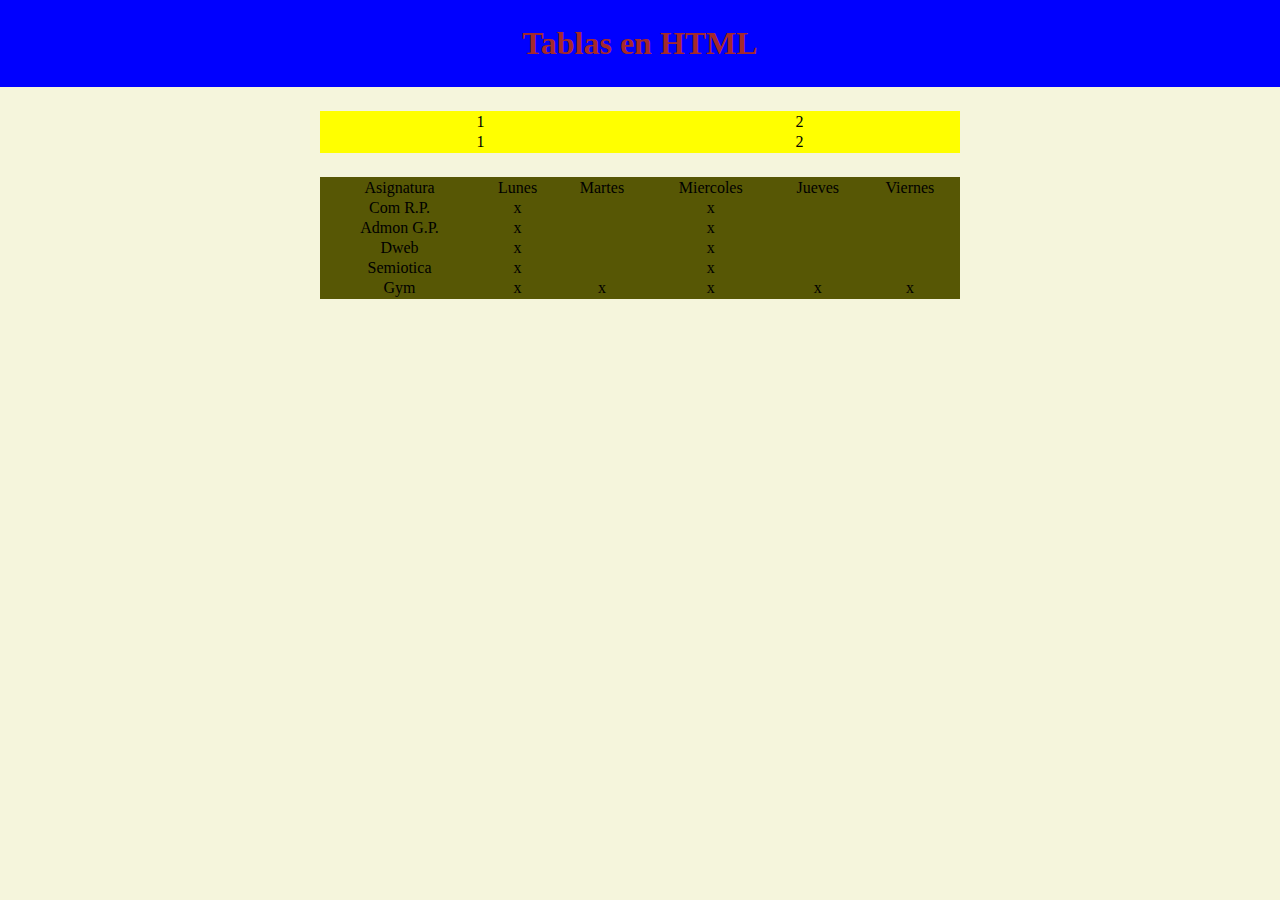
<file: u2/tablas.html>
<!DOCTYPE html>
<html lang="en">
<head>
    <meta charset="UTF-8">
    <meta name="viewport" content="width=device-width, initial-scale=1.0">
    <title>Tablas HTML</title>
    <!--Fuentes-->
    
    <!--Hoja de estilos css-->
    <link rel="stylesheet" href="..//css/tablas.css">

</head>
<body>
    <header>
        <h1>Tablas en HTML</h1>
    </header>
    <section>
        <table class="tablas">
<tr>
    <td>1</td>
    <td>2</td>
</tr>
<tr>
<td>1</td>
<td>2</td>
</tr>

</table>

<table class="horario">
<tr>
    <td>Asignatura</td>
    <td>Lunes</td>
    <td>Martes</td>
    <td>Miercoles</td>
    <td>Jueves</td>
    <td>Viernes</td>
</tr>


<tr>
    <td>Com R.P.</td>
    <td>x</td>
    <td></td>
    <td>x</td>
    <td></td>
    <td></td>
</tr>


<tr>
    <td>Admon G.P.</td>
    <td>x</td>
    <td></td>
    <td>x</td>
    <td></td>
    <td></td>
</tr>


<tr>
    <td>Dweb</td>
    <td>x</td>
    <td></td>
    <td>x</td>
    <td></td>
    <td></td>
</tr>


<tr>
    <td>Semiotica</td>
    <td>x</td>
    <td></td>
    <td>x</td>
    <td></td>
    <td></td>
</tr>


<tr>
    <td>Gym</td>
    <td>x</td>
    <td>x</td>
    <td>x</td>
    <td>x</td>
    <td>x</td>
</tr>










        </table>

    </section>
    <footer>

    </footer>
</body>
</html>
</file>
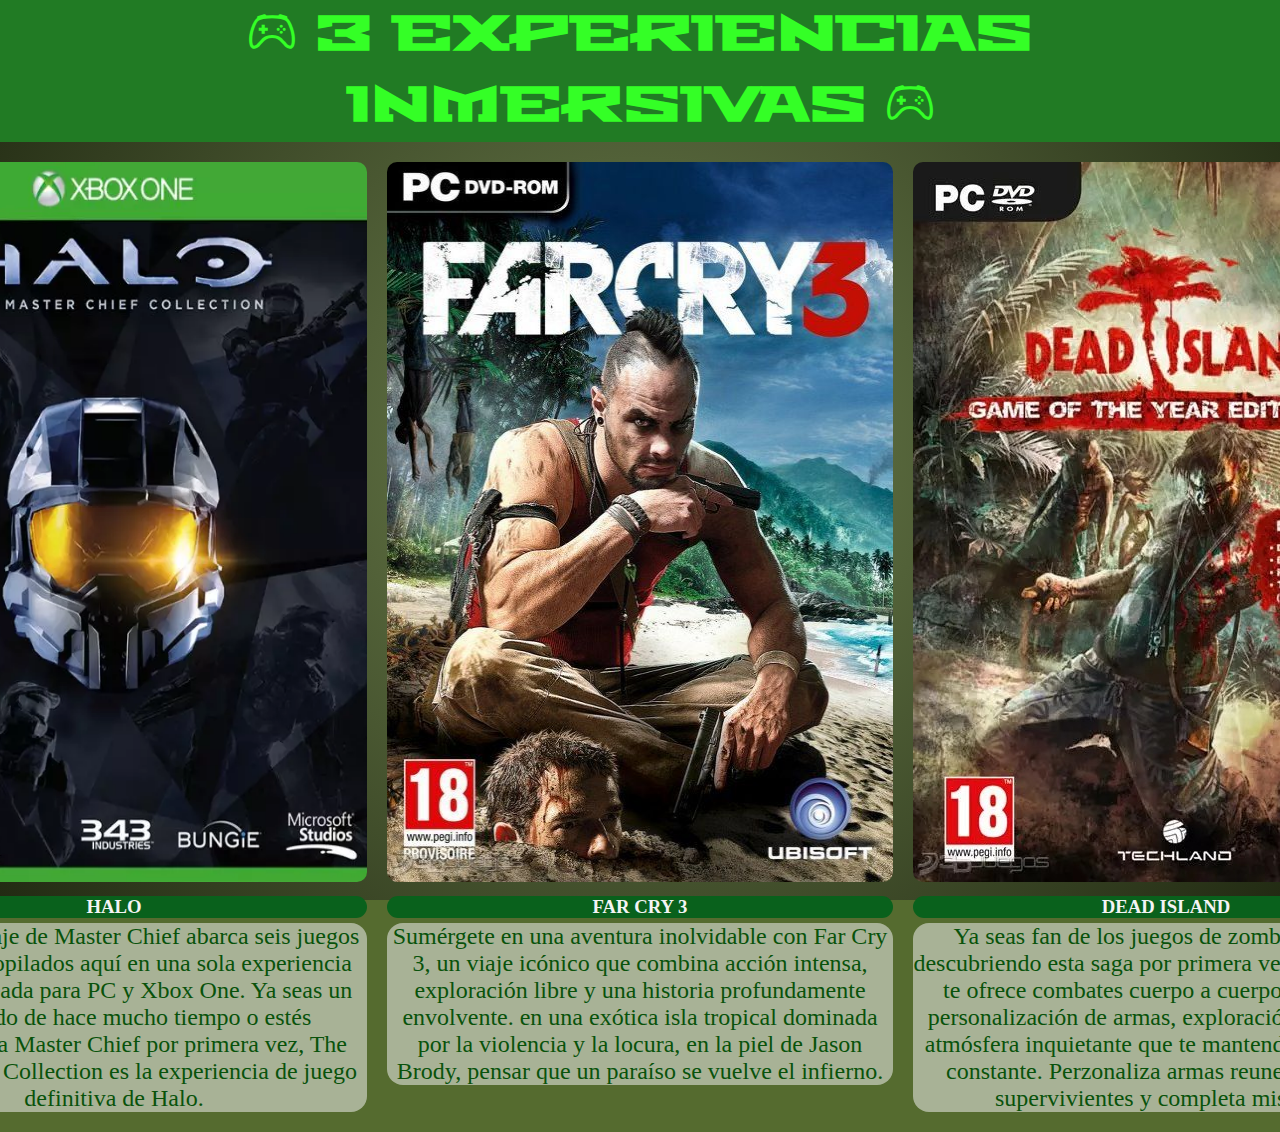
<file: u2/videojuegos.html>
<!DOCTYPE html>
<html lang="en">
<head>
    <meta charset="UTF-8">
    <meta name="viewport" content="width=device-width, initial-scale=1.0">
    <title>videojuegos</title>
     <!--FUENTES-->
     <link href="https://fonts.googleapis.com/css2?family=Stalinist+One&display=swap" rel="stylesheet">
     
       <!--CSS DEL PROYECTO-->
       <link rel="stylesheet" href="..//css/videojuegos.css">

     

<!-- Bootstrap Icons -->
<link href="https://cdn.jsdelivr.net/npm/bootstrap-icons@1.13.1/font/bootstrap-icons.min.css" rel="stylesheet">


    

    
</head>
<header class="cabecera"><h2><i class="bi bi-controller"></i>   3 EXPERIENCIAS INMERSIVAS <i class="bi bi-controller"></i></h2>
</header>
<body>
<main>




 <section>
    
    <div class="contenedor">
      <div class="card">
        <a href="https://www.youtube.com/watch?v=HZtc5-syeAk" target="_blank">
        <img src="..//img/the_master_chief_collection-2548530.webp" alt="TMCC">
        </a>
        <h3>HALO</h3>
        <p>El icónico viaje de Master Chief abarca seis juegos de Halo, recopilados aquí en una sola experiencia integrada creada para PC y Xbox One. Ya seas un aficionado de hace mucho tiempo o estés conociendo a Master Chief por primera vez, The Master Chief Collection es la experiencia de juego definitiva de Halo.</p>
      </div>
      <div class="card">
        <a href="https://www.youtube.com/watch?v=E6qNyXw4250" target="_blank">
        <img src="..//img/far_cry_3-1968033.jpg" alt="FAR CRY 3">
        </a>
        <h3>FAR CRY 3</h3>
        <p>Sumérgete en una aventura inolvidable con Far Cry 3, un viaje icónico que combina acción intensa, exploración libre y una historia profundamente envolvente. en una exótica isla tropical dominada por la violencia y la locura, en la piel de Jason Brody, pensar que un paraíso se vuelve el infierno.</p>
      </div>
      <div class="card">
        <a href="https://www.youtube.com/watch?v=lZqrG1bdGtg" target="_blank">
        <img src="..//img/imagen_2025-10-17_153030693-convertido-de-png.jpeg" alt="DEAD ISLAND">
        </a>
        <h3>DEAD ISLAND</h3>
        <p>Ya seas fan de los juegos de zombies o estés descubriendo esta saga por primera vez, Dead Island te ofrece combates cuerpo a cuerpo viscerales, personalización de armas, exploración libre y una atmósfera inquietante que te mantendrá en tensión constante. Perzonaliza armas reunete con más supervivientes y completa misiones</p>
      </div>
    </div>
  </section>
  </main>
<footer></footer>
</body>
</html>
</file>
<file: css/flexbox.css>
/*DOCUMENTO CSS*/
* {margin: 0px;
padding: 0px;}

body{}

h2 {font-size: 34px;
padding: 16px 0px;}

h1 {text-align: center;
padding-bottom: 32px;
color: white;
font-size: 40px;}

.card {background-color: black;
padding: 80px 0px;}

.container {background-color: purple;
width: 100%;
min-height: 1px;
margin: auto;
display: flex;
flex-flow: column wrap; /*flex-flow: row wrap;*/
box-sizing: border-box;



}

.items {background-color: whitesmoke;
width: 100%;
min-height: 100px;
text-align: center;
box-sizing: border-box;
border-radius: 16px;

}

.items p {font-size: 18px;
    line-height: 130%;
text-align: left;
padding: 16px;
box-sizing: border-box;
}


.items img {width: 100%;
height: 800px;
border-radius: 16px;}

.dos {align-self: flex-start;}


/*PANTALLAS DE 600PX EN ADELANTE*/
@media only screen and (min-width:600px) {

h1 {font-size: 56px;}
h2 {font-size: 40px;
text-decoration: solid;}

.items p {font-size: 24px;}
}


/*PANTALLAS DE 992PX EN ADELANTE*/
@media only screen and (min-width:992px) {

.container {flex-flow: row wrap;}

    .items { 
        width: 33.33%;
     
   }
}


/*PANTALLAS DE 1380PX EN ADELANTE*/
@media only screen and (min-width:1380px) {
   .container { width: 70%;
    justify-content: space-between;
    border-top-left-radius: 16px;
    border-top-right-radius: 16px;
   background-color: transparent;
   }
   
   .items { border-radius: 16px;
width: 30%;}


}
</file>
<file: css/form.css>
/*DOCUMENTO CSS*/
body {background-color: rgba(201, 53, 53, 0.486);
}
* {margin: 0px;
padding: 0px;}


h2 {font-family: "Pathway Gothic One", sans-serif;
font-size: 32px;
margin-bottom: 16px;
line-height: 160%;}


.cabecera {width: 80%;
min-height: 1px;
padding: 16px 0px;
margin: 90px auto;
text-align: center;
font-size: 4em;
color: rgb(12, 71, 6);
border: 2px solid rgb(240, 9, 9);
border-radius: 16px;
background: #5efb3f;
background: radial-gradient(circle,rgba(94, 251, 63, 1) 0%, rgba(252, 70, 107, 1) 100%);
}


.principal {width: 80%;
display: flex;
margin: 200px 0px;
line-height: 150%;
padding-bottom: 16px;}

.principal p {font-family: "Pathway Gothic One", sans-serif;
font-size: 16px;
padding: 40px 0px;}

.principal a {width: auto%;
    display: block;
padding: 16px 0px;
text-align: center;
background-color: green;
font-family: "Pathway Gothic One", sans-serif;
color: white;
font-size: 24px;
text-decoration: none;
border-radius: 16px;

}

.principal a:hover {
  background-color: darkgreen;
}


.contenido {width: 80%;
display: flex;
margin: auto;}

.contenido::before {content:"";
    display: block;
    width: 40px;
    height: 40px;
    background-image: url(..//img/send-check-fill.svg);
    background-repeat: no-repeat;
    background-size: 100%;
    position: relative;
    top: 0px;
    right: 10px;


}



.uno {padding-right: 16px;}

.contenido >div {margin-right: 16px;}
.items {width: 50%;}


.items input {width: 100%;
    padding: 8px 0px;
    margin-bottom: 8px;
    border-radius: 8px;
    border: 1px solid;color: gray;


}

.items input::placeholder, textarea::placeholder {color: green;
padding-left: 8px;}


textarea{max-width: 100%;
min-width: 100%;
min-height: 120px;
max-height: 120px;
border-radius: 8px;
border: 1px solid;color: gray;

}

.pie{text-align: center;
padding: 16px 0px;
margin-top:  60px;
background-color: rgb(154, 154, 217);
font-family: "Pathway Gothic One", sans-serif;
color: white;}



.contenido {width: 80%;
display: flex;
margin: auto;}

.contenido::before {content:"";
    display: block;
    width: 40px;
    height: 40px;
    background-image: url(..//img/send-check-fill.svg);
    background-repeat: no-repeat;
    background-size: 100%;
    position: relative;
    top: 0px;
    right: 10px;


}



.uno {padding-right: 16px;}

.contenido >div {margin-right: 16px;}
.items {width: 50%;}


.items input {width: 100%;
    padding: 8px 0px;
    margin-bottom: 8px;
    border-radius: 8px;
    border: 1px solid;color: gray;


}

.items input::placeholder, textarea::placeholder {color: green;
padding-left: 8px;}


textarea{max-width: 100%;
min-width: 100%;
min-height: 120px;
max-height: 120px;
border-radius: 8px;
border: 1px solid;color: gray;

}

.pie{text-align: center;
padding: 16px 0px;
margin-top:  60px;
background-color: rgb(154, 154, 217);
font-family: "Pathway Gothic One", sans-serif;
color: white;}
</file>
<file: css/listas.css>
/*DOCUMENTO CSS*/
body{background-color: aquamarine;
 font-family: "Mulish", sans-serif;
}
</file>
<file: css/tablas.css>
/*DOCUMENTO CSS*/
*{margin: 0px;
padding: 0px;}

body {background-color: beige;}
    

h1 {background-color: blue;
padding: 25px 0px;
text-align: center;
color: brown;
}
 
.tablas{width: 50%;
    background-color: yellow;
margin: 24px auto;
text-align: center;}

.horario{width: 50%;
    background-color: rgb(87, 87, 5);
margin: 24px auto;
text-align: center;}
</file>
<file: css/videojuegos.css>
/*DOCUMENTO CSS*/
body {
  background-color: darkolivegreen !important;
  background-image: radial-gradient(
    circle at center,
    rgba(255, 255, 255, 0.15) 0%,
    rgba(0, 0, 0, 0.6) 100%
  ) !important;
  background-size: cover;
  background-attachment: fixed;
  min-height: 100vh;
}


*{margin: 0px;
padding: 0px;}

.cabecera{width: 100%;
text-align: center;
font-size: 2em;
}


h2 { font-family: "Stalinist One", sans-serif;
color: #09520b;
background-color: #f4f4f486;}


h2:hover {
  background-color: rgb(33, 123, 36);
  color: rgb(52, 255, 38);
}


 section {
      text-align: center;
      padding: 20px;
    }


    .contenedor {
      display: flex;
      justify-content: center;
      gap: 20px;
    }

    .espacio {
      width: 200px;
      background: #f4f4f4;
      padding: 10px;
      border-radius: 10px;
    }

  
    .card img {
      width: 506px;
      height: 720px;
      border-radius: 10px;

    }

    .card a img {
  transition: transform 0.3s ease;
  cursor: pointer; /* cambia el cursor a la manita */
}


    .card a img:hover {
      transform: scale(1.05); /*agranda*/
      filter: brightness(1.2);/*ilumina*/

    }

    .card h3 {
      margin: 10px 0 5px;
      color: #f4f4f4;
     background-color: #09611c;
     border-radius: 16px;
     
    }

    .card h3:hover
    {background-color: rgb(33, 123, 36);  
  color: rgb(52, 255, 38);
  cursor: pointer;
}


    

    .card p {
      font-size: 24px;
      color: #09520b;
        background-color: #f4f4f486;
     border-radius: 16px;
    }

    .card p:hover {
      background-color: rgb(33, 123, 36);
      color: rgb(52, 255, 38);
     cursor: pointer;
    }
</file>
